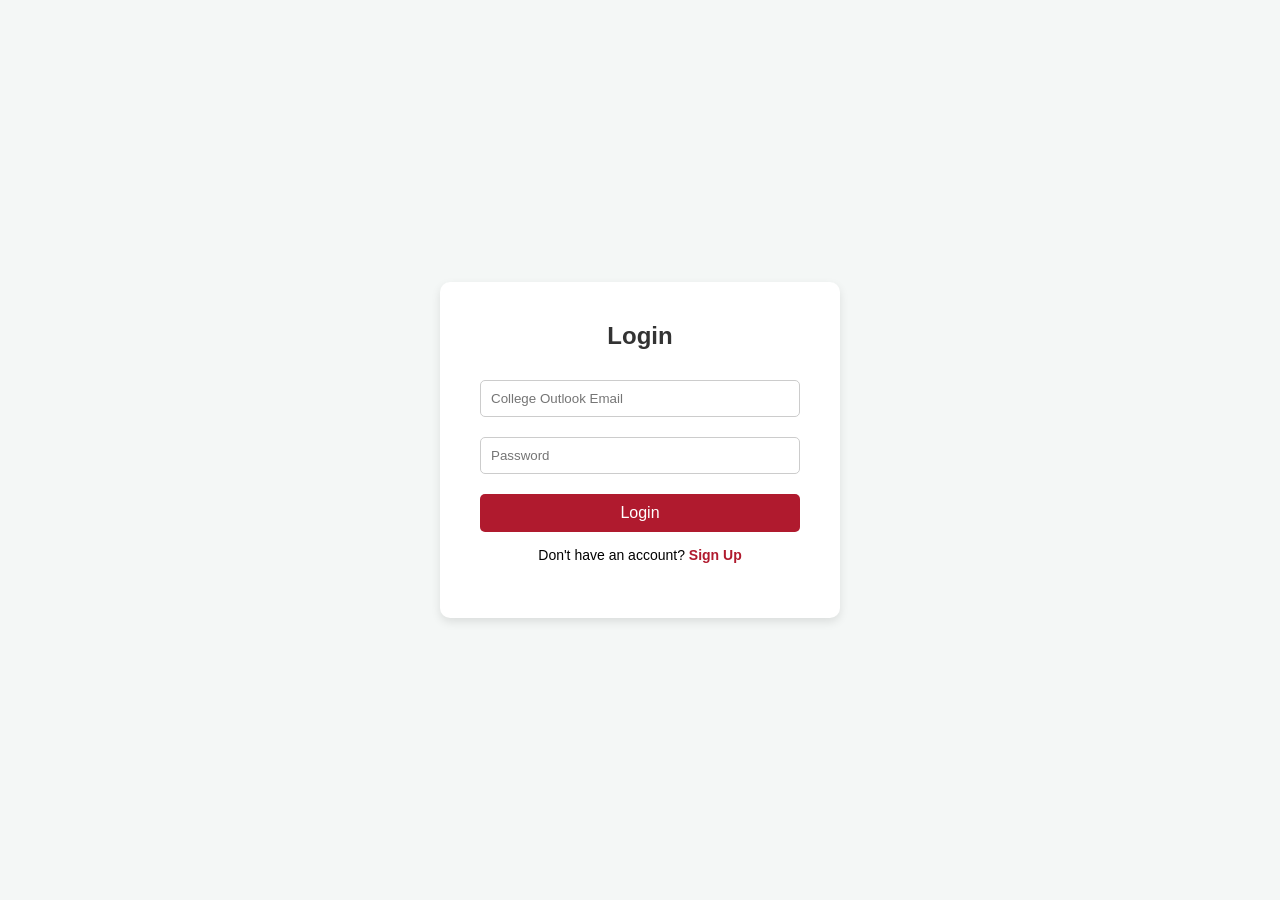
<file: Hackathon/index.html>
<!DOCTYPE html>
<html lang="en">
<head>
    <meta charset="UTF-8">
    <meta name="viewport" content="width=device-width, initial-scale=1.0">
    <title>Who Skilled What - Amrita</title>
    <link rel="stylesheet" href="style.css">
</head>
<body>
    <div class="container">
        <div class="form-box">
            <h2 id="form-title">Login</h2>
            
            <!-- Changed <form> to <div> so the browser stops trying to refresh the page -->
            <div id="auth-form">
                <div id="register-fields" class="hidden">
                    <input type="text" id="name" placeholder="Full Name" name="name">
                    
                    <!-- NEW: Organization Name (Hidden by default) -->
                    <input type="text" id="org-name" placeholder="Club / Event Name (e.g., Asta Club)" class="hidden" style="margin-top: 10px;">
                    
                    <select id="reg-role" onchange="toggleRollNumber()">
                        <option value="student">Student</option>
                        <option value="teacher">Teacher / Professor</option>
                        <option value="club_head">Club Head</option>
                        <option value="event_organiser">Event Organiser</option>
                    </select>

                    <div id="reg-roll-container">
                        <!-- Removed 'required' attribute -->
                        <input type="text" id="reg-roll" placeholder="Roll Number">
                    </div>
                    <input type="text" id="department" placeholder="Department (e.g., Math & Computing)" name="department">
                </div>

                <input type="email" id="email" placeholder="College Outlook Email" name="email">
                <input type="password" id="password" placeholder="Password" name="password">
                
                <!-- Changed to type="button" and added the onclick trigger -->
                <button type="button" id="submit-btn" onclick="login()" class="submit-btn">Login</button>
            </div>

            <p id="toggle-text">Don't have an account? <span id="toggle-link" onclick="toggleForm()">Sign Up</span></p>
            <div id="message"></div>
        </div>
    </div>
    <script src="app.js?version=2"></script>
    <script>
        function toggleRollNumber() {
            const role = document.getElementById("reg-role").value;
            const rollContainer = document.getElementById("reg-roll-container");
            const orgNameInput = document.getElementById("org-name");
            
            if (role === "teacher" || role === "event_organiser" || role === "club_head") {
                rollContainer.style.display = "none";
                document.getElementById("reg-roll").value = "STAFF"; 
            } else {
                rollContainer.style.display = "block";
                document.getElementById("reg-roll").value = "";
            }

            // NEW: Show the Club/Event Name box only for those specific roles
            if (role === "club_head" || role === "event_organiser") {
                orgNameInput.classList.remove("hidden");
            } else {
                orgNameInput.classList.add("hidden");
                orgNameInput.value = ""; 
            }
        }
    </script>
</body>
</html>
</file>
<file: Hackathon/style.css>
* {
    box-sizing: border-box;
    margin: 0;
    padding: 0;
    font-family: 'Segoe UI', Tahoma, Geneva, Verdana, sans-serif;
}

body {
    background-color: #f4f7f6;
    display: flex;
    justify-content: center;
    align-items: center;
    height: 100vh;
}

.container {
    background: white;
    padding: 40px;
    border-radius: 10px;
    box-shadow: 0 4px 10px rgba(0,0,0,0.1);
    width: 400px;
}

h2 {
    text-align: center;
    margin-bottom: 20px;
    color: #333;
}

input, select {
    width: 100%;
    padding: 10px;
    margin: 10px 0;
    border: 1px solid #ccc;
    border-radius: 5px;
}

button {
    width: 100%;
    padding: 10px;
    background: #b01a2e; 
    color: white;
    border: none;
    border-radius: 5px;
    cursor: pointer;
    font-size: 16px;
    margin-top: 10px;
}

button:hover {
    background: #8b1424;
}

.hidden {
    display: none;
}

#toggle-text {
    text-align: center;
    margin-top: 15px;
    font-size: 14px;
}

#toggle-link {
    color: #b01a2e;
    cursor: pointer;
    font-weight: bold;
}

#message {
    text-align: center;
    margin-top: 15px;
    font-weight: bold;
}

/* Dashboard Specific Styles */
.dashboard-body {
    align-items: flex-start;
    background-color: #f4f7f6;
}

.dashboard-container {
    display: flex;
    width: 100vw;
    height: 100vh;
}

.sidebar {
    width: 250px;
    background-color: white;
    padding: 20px 0;
    display: flex;
    flex-direction: column;
    box-shadow: 2px 0 5px rgba(0,0,0,0.1);
}

.sidebar h2 {
    color: #b01a2e;
    padding-bottom: 20px;
    border-bottom: 1px solid #eee;
    margin-bottom: 20px;
}

.nav-links {
    list-style: none;
    flex-grow: 1;
}

.nav-links li {
    padding: 15px 25px;
    cursor: pointer;
    transition: 0.3s;
}

.nav-links li a {
    text-decoration: none;
    color: #333;
    font-weight: 500;
    display: block;
}

.nav-links li:hover, .nav-links li.active {
    background-color: #fce8eb;
    border-left: 4px solid #b01a2e;
}

.nav-links li:hover a, .nav-links li.active a {
    color: #b01a2e;
}

.logout-btn {
    margin: 20px;
    width: calc(100% - 40px);
    background: #555;
}

.logout-btn:hover {
    background: #333;
}

.main-content {
    flex-grow: 1;
    padding: 40px;
    overflow-y: auto;
}

.main-content header h1 {
    color: #333;
    margin-bottom: 30px;
}

.feed-card {
    background: white;
    padding: 20px;
    border-radius: 8px;
    box-shadow: 0 2px 5px rgba(0,0,0,0.05);
    margin-bottom: 15px;
}

.feed-card h4 {
    margin-bottom: 10px;
    color: #222;
}

.feed-card p {
    color: #666;
    margin-bottom: 15px;
    font-size: 14px;
}

.tag {
    font-size: 12px;
    padding: 5px 10px;
    border-radius: 15px;
    color: white;
    font-weight: bold;
}

.academic-tag { background-color: #007bff; }
.event-tag { background-color: #28a745; }

/* Academic Search Styles */
.search-container {
    display: flex;
    gap: 10px;
    margin: 20px 0;
}

.search-container input {
    flex-grow: 1;
    padding: 12px;
    border: 1px solid #ccc;
    border-radius: 5px;
    font-size: 16px;
    margin: 0; 
}

.search-container button {
    width: 120px;
    margin: 0;
}

.results-grid {
    display: grid;
    grid-template-columns: repeat(auto-fill, minmax(300px, 1fr));
    gap: 20px;
    margin-top: 20px;
}

.teacher-card {
    background: white;
    padding: 20px;
    border-radius: 8px;
    border: 1px solid #eee;
    box-shadow: 0 2px 5px rgba(0,0,0,0.05);
}

.teacher-card h4 {
    color: #b01a2e;
    margin-bottom: 5px;
    font-size: 18px;
}

.teacher-card .dept {
    font-size: 13px;
    color: #666;
    margin-bottom: 12px;
    font-weight: 500;
}

.request-btn {
    background: #007bff;
    margin-top: 15px;
    font-weight: bold;
}

.request-btn:hover {
    background: #0056b3;
}

/* Event Card Styles */
.event-card {
    background: white;
    padding: 20px;
    border-radius: 8px;
    border: 1px solid #eee;
    box-shadow: 0 2px 5px rgba(0,0,0,0.05);
}

.event-card h4 {
    color: #b01a2e;
    margin-bottom: 5px;
    font-size: 18px;
}

.club-name {
    font-size: 13px;
    color: #666;
    margin-bottom: 12px;
    font-weight: 700;
    text-transform: uppercase;
    letter-spacing: 0.5px;
}

.event-card .desc {
    font-size: 14px;
    color: #444;
    margin-top: 8px;
    line-height: 1.4;
}

/* Profile Card Styles */
.profile-card {
    background: white;
    padding: 30px;
    border-radius: 8px;
    border: 1px solid #eee;
    box-shadow: 0 2px 5px rgba(0,0,0,0.05);
    max-width: 650px;
    margin-top: 20px;
}

.profile-card label {
    display: block;
    margin-top: 15px;
    font-weight: 600;
    color: #333;
    font-size: 14px;
}

.profile-card input {
    margin-top: 5px;
    background-color: #fcfcfc;
}

.profile-card textarea {
    width: 100%;
    padding: 12px;
    margin-top: 5px;
    border: 1px solid #ccc;
    border-radius: 5px;
    font-family: inherit;
    resize: vertical;
    background-color: #fcfcfc;
    line-height: 1.5;
}

.save-btn {
    margin-top: 25px;
    width: auto;
    padding: 10px 30px;
}

/* Notification Card Styles */
.notification-card {
    background: white;
    border-radius: 8px;
    border: 1px solid #eee;
    box-shadow: 0 2px 5px rgba(0,0,0,0.05);
    display: flex;
    flex-direction: column;
    justify-content: space-between;
}

.notif-content {
    padding: 20px;
}

.notif-content h4 {
    color: #333;
    margin-bottom: 5px;
}

.notif-content p {
    color: #555;
    font-size: 14px;
    margin-bottom: 10px;
}

.time-stamp {
    font-size: 12px;
    color: #999;
}

.notif-actions {
    display: flex;
    border-top: 1px solid #eee;
}

.notif-actions button {
    margin: 0;
    border-radius: 0;
    flex: 1;
    padding: 12px;
}

.accept-btn {
    background-color: #28a745;
}

.accept-btn:hover {
    background-color: #218838;
}

.reject-btn {
    background-color: #f8f9fa;
    color: #b01a2e;
    border-left: 1px solid #eee;
}

.reject-btn:hover {
    background-color: #e2e6ea;
}
</file>
